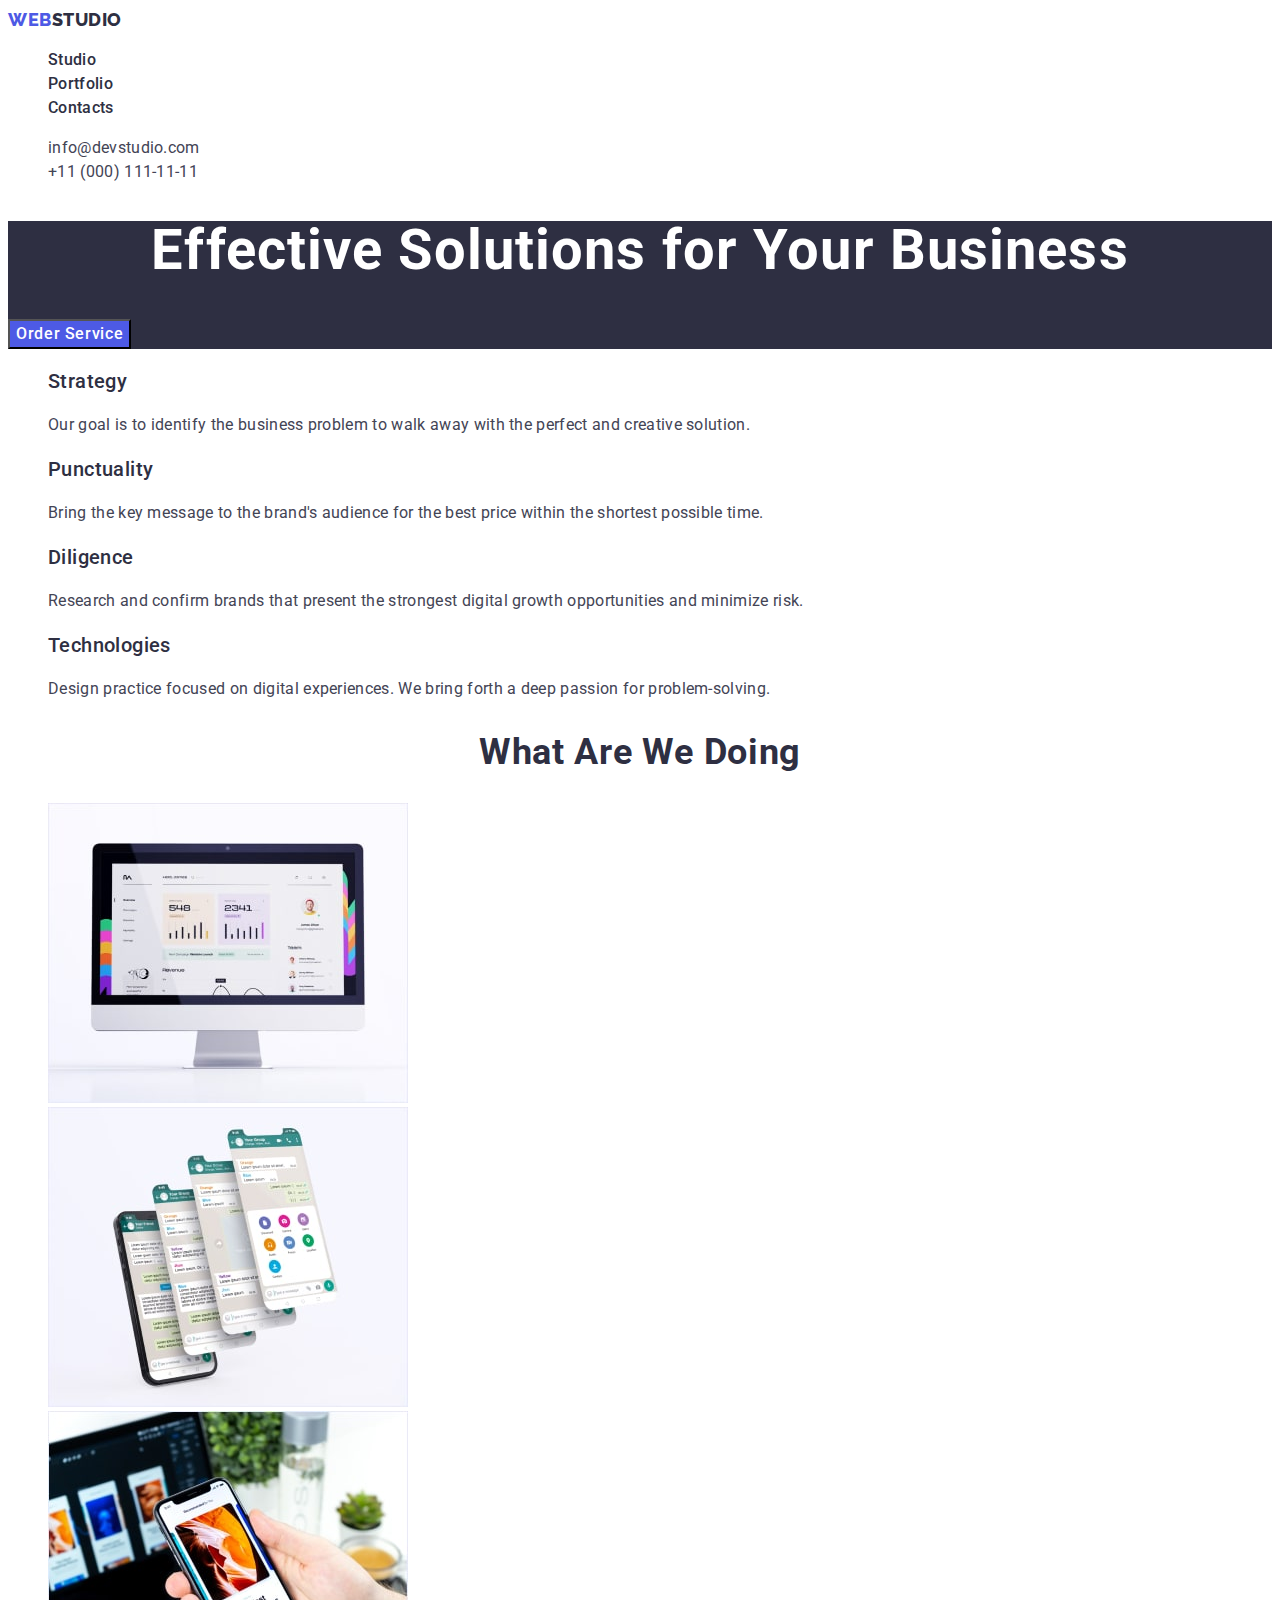
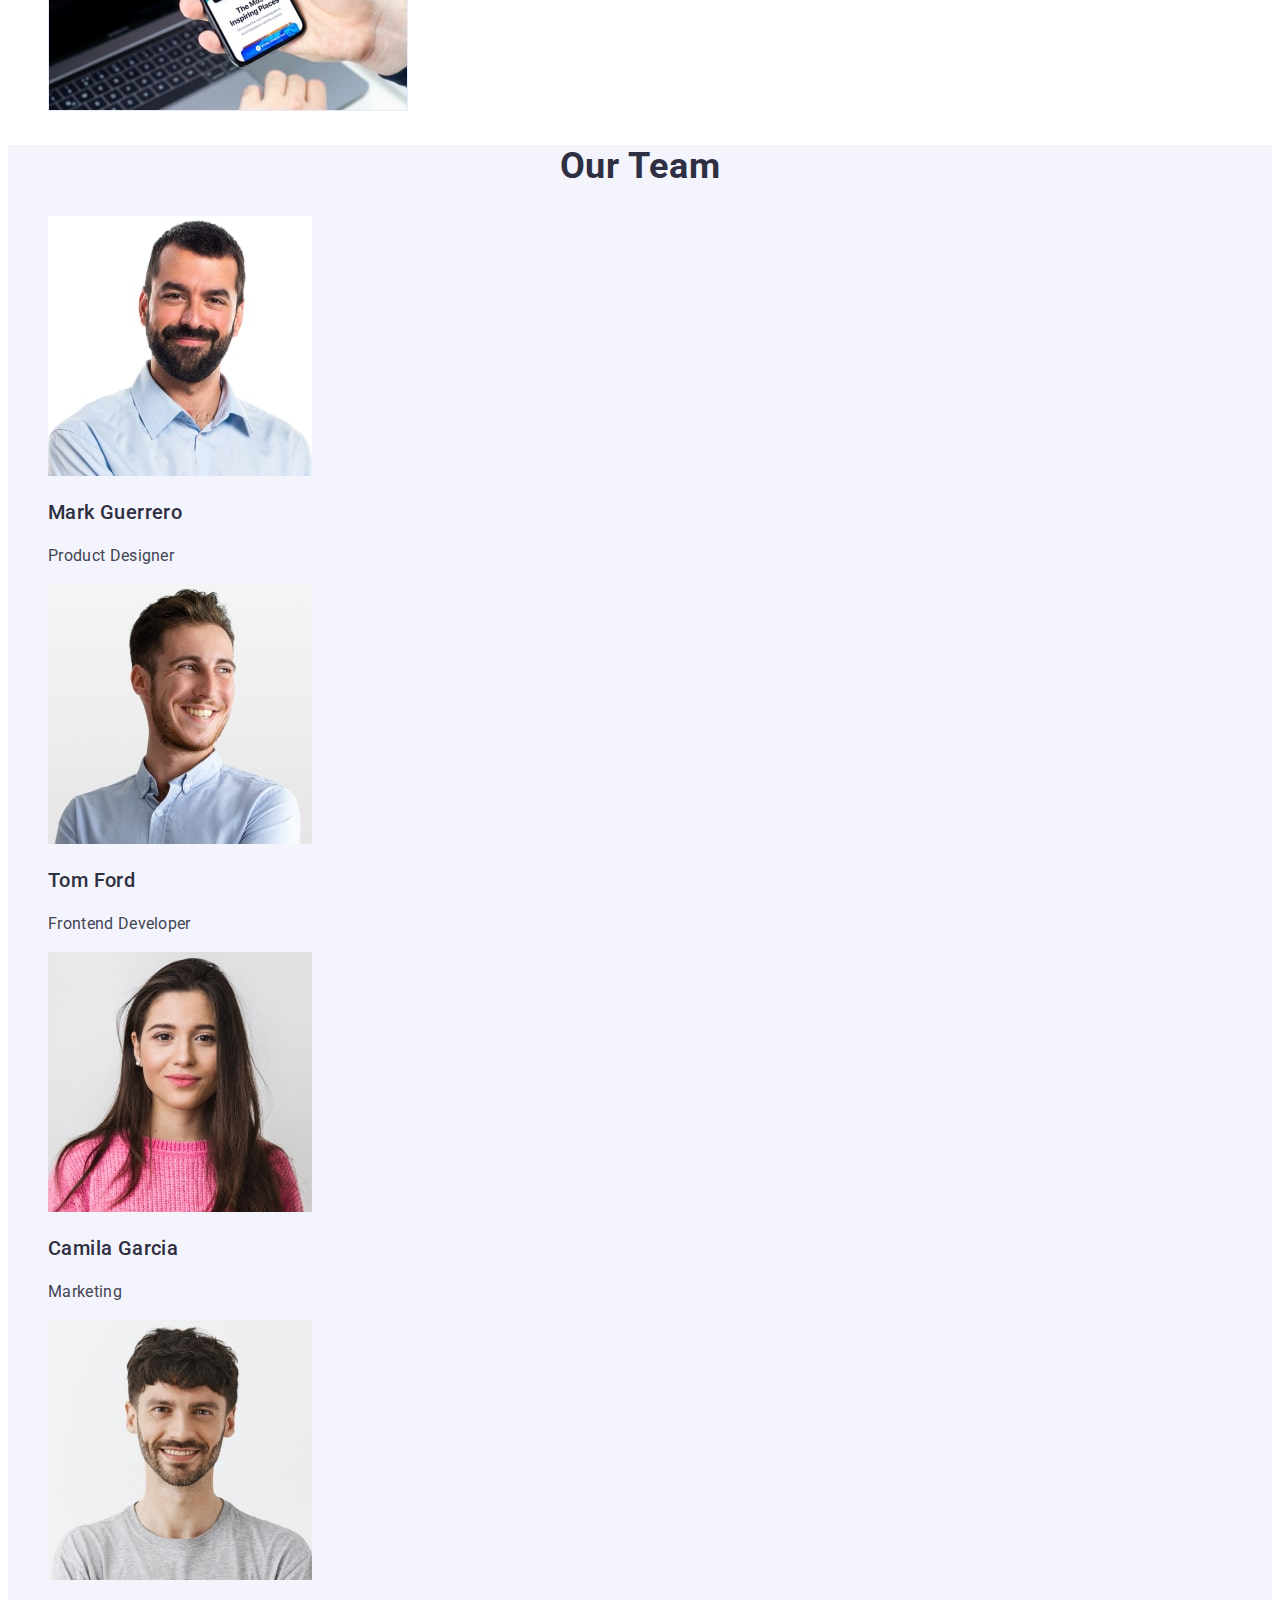
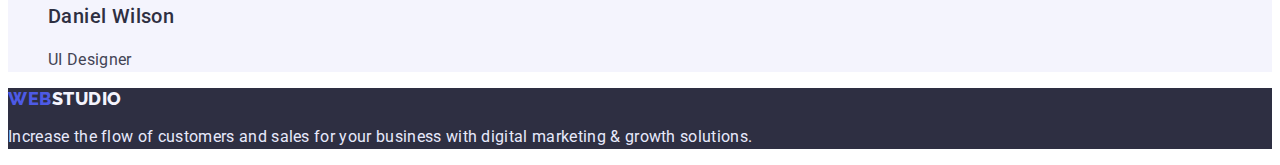
<file: index.html>
<!DOCTYPE html>
<html lang="en">
  <head>
    <meta charset="UTF-8" />
    <meta http-equiv="X-UA-Compatible" content="IE=edge" />
    <meta name="viewport" content="width=device-width, initial-scale=1.0" />
    <title>webstudio&#127912;</title>
    <link rel="stylesheet" href="./css/styles.css" />
    <link
      href="https://fonts.googleapis.com/css2?family=Raleway:wght@800&family=Roboto:wght@400;500;700;900&display=swap"
      rel="stylesheet"
    />
  </head>

  <body>
    <header>
      <nav>
        <a class="web-header link" href="./index.html"
          ><span class="accent">WEB</span>STUDIO</a
        >
        <ul>
          <li class="list"><a class="header-item link" href="">Studio</a></li>
          <li class="list">
            <a class="header-item link" href="./portfolio.html">Portfolio</a>
          </li>
          <li class="list"><a class="header-item link" href="">Contacts</a></li>
        </ul>
      </nav>
      <address>
        <ul>
          <li class="list">
            <a class="mail link" href="mailto:info@devstudio.com"
              >info@devstudio.com</a
            >
          </li>
          <li class="list">
            <a class="tel link" href="tel:+110001111111">+11 (000) 111-11-11</a>
          </li>
        </ul>
      </address>
    </header>
    <main>
      <section class="hero">
        <h1 class="hero-text">Effective Solutions for Your Business</h1>
        <button class="button-index" type="button">Order Service</button>
      </section>
      <section>
        <h2 class="visually-hidden">Features</h2>
        <ul class="list">
          <li>
            <h3 class="suptitle">Strategy</h3>
            <p class="subtitle">
              Our goal is to identify the business problem to walk away with the
              perfect and creative solution.
            </p>
          </li>
          <li>
            <h3 class="suptitle">Punctuality</h3>
            <p class="subtitle">
              Bring the key message to the brand's audience for the best price
              within the shortest possible time.
            </p>
          </li>
          <li>
            <h3 class="suptitle">Diligence</h3>
            <p class="subtitle">
              Research and confirm brands that present the strongest digital
              growth opportunities and minimize risk.
            </p>
          </li>
          <li>
            <h3 class="suptitle">Technologies</h3>
            <p class="subtitle">
              Design practice focused on digital experiences. We bring forth a
              deep passion for problem-solving.
            </p>
          </li>
        </ul>
      </section>
      <section>
        <h2 class="section-text">What are we doing</h2>
        <ul class="list">
          <li>
            <img
              src="./images/img-1.jpg"
              alt="info-1"
              width="360"
              height="300"
            />
          </li>
          <li>
            <img
              src="./images/img-2.jpg"
              alt="info-2"
              width="360"
              height="300"
            />
          </li>
          <li>
            <img
              src="./images/img-3.jpg"
              alt="info-3"
              width="360"
              height="300"
            />
          </li>
        </ul>
      </section>
      <section class="our-team">
        <h2 class="section-text">Our Team</h2>
        <ul class="list">
          <li>
            <img
              src="./images/img-1_1.jpg"
              alt="man-1"
              width="264"
              height="260"
            />

            <h3 class="suptitle">Mark Guerrero</h3>
            <p class="subtitle">Product Designer</p>
          </li>
          <li>
            <a href="">
              <img
                src="./images/img-1_2.jpg"
                alt="man-2"
                width="264"
                height="260"
            /></a>

            <h3 class="suptitle">Tom Ford</h3>
            <p class="subtitle">Frontend Developer</p>
          </li>
          <li>
            <a href=""
              ><img
                src="./images/img-1_3.jpg"
                alt="woman-1"
                width="264"
                height="260"
            /></a>
            <h3 class="suptitle">Camila Garcia</h3>
            <p class="subtitle">Marketing</p>
          </li>
          <li>
            <a href="">
              <img
                src="./images/img-1_4.jpg"
                alt="man-3"
                width="264"
                height="260"
            /></a>

            <h3 class="suptitle">Daniel Wilson</h3>
            <p class="subtitle">UI Designer</p>
          </li>
        </ul>
      </section>
    </main>
    <footer class="footer">
      <a class="web-footer link" href="./index.html"
        ><span class="accent">WEB</span>STUDIO</a
      >
      <p class="footer-text">
        Increase the flow of customers and sales for your business with digital
        marketing & growth solutions.
      </p>
    </footer>
  </body>
</html>
</file>
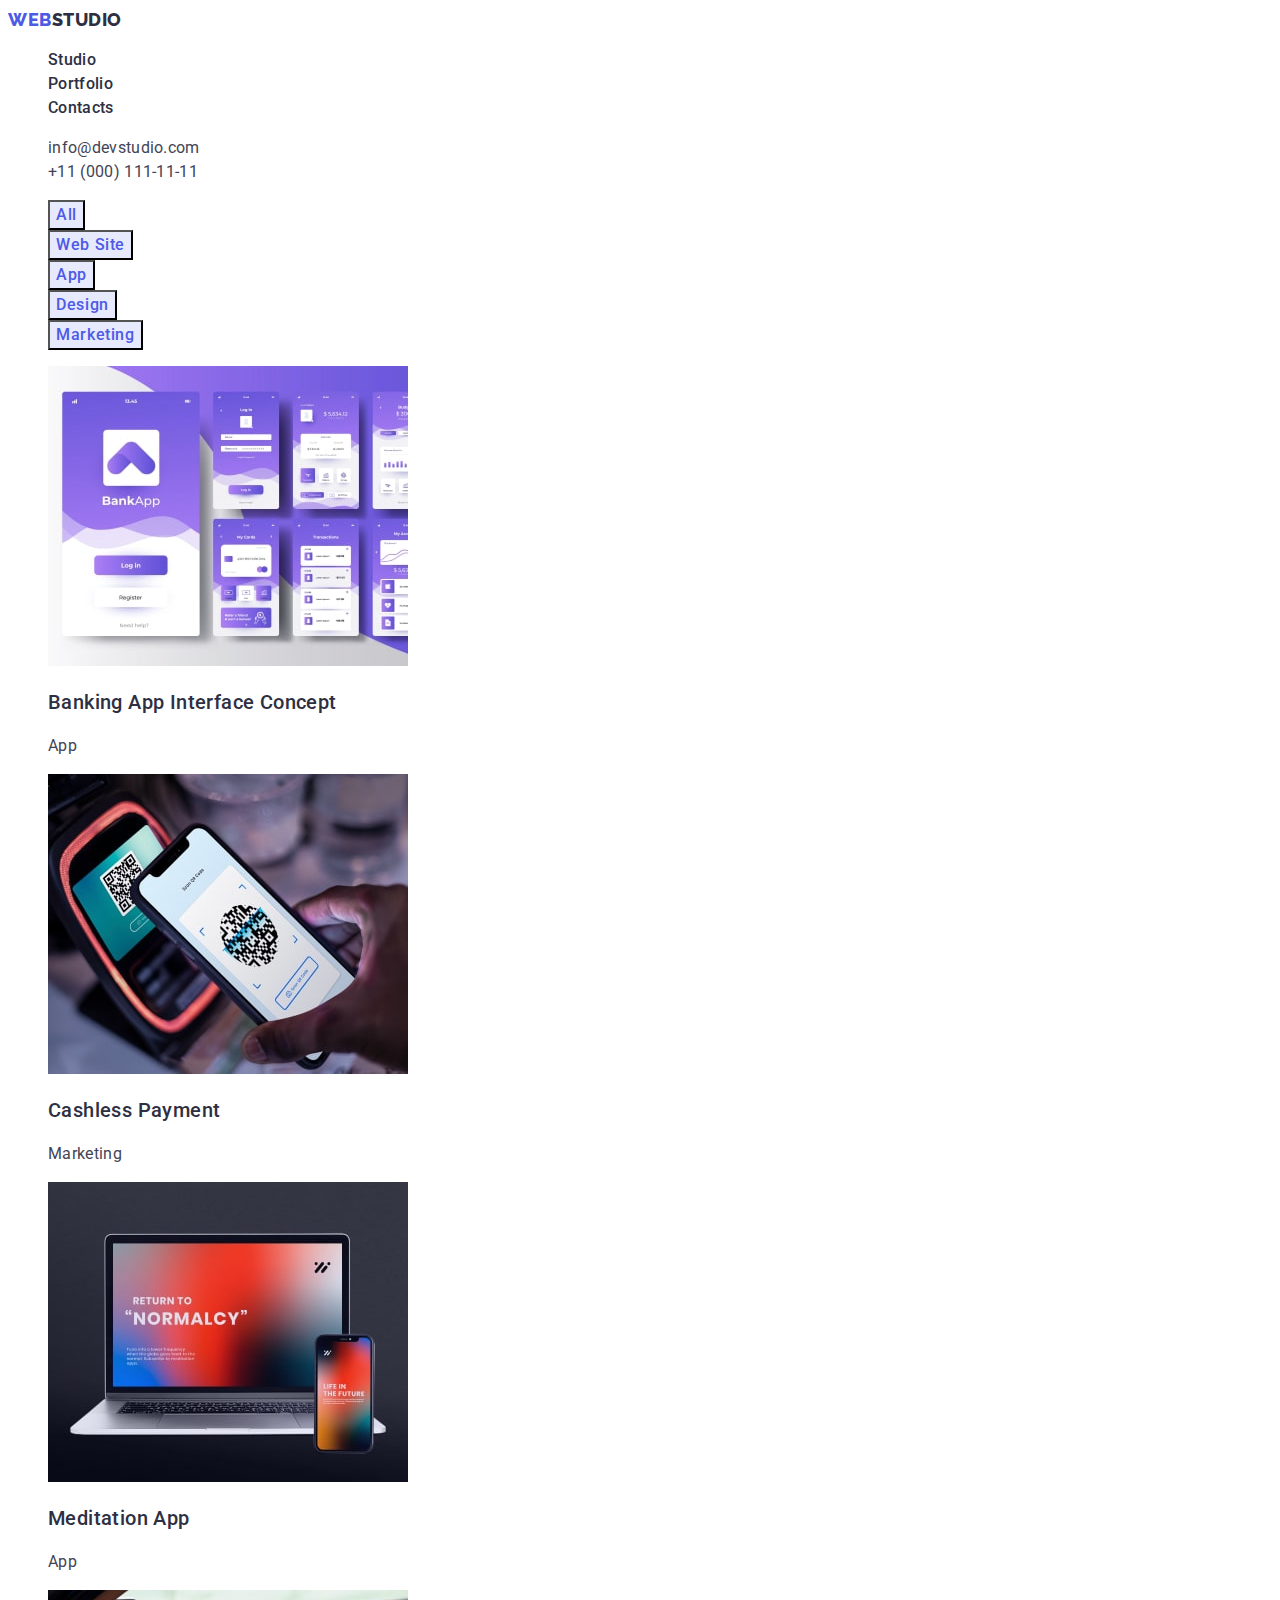
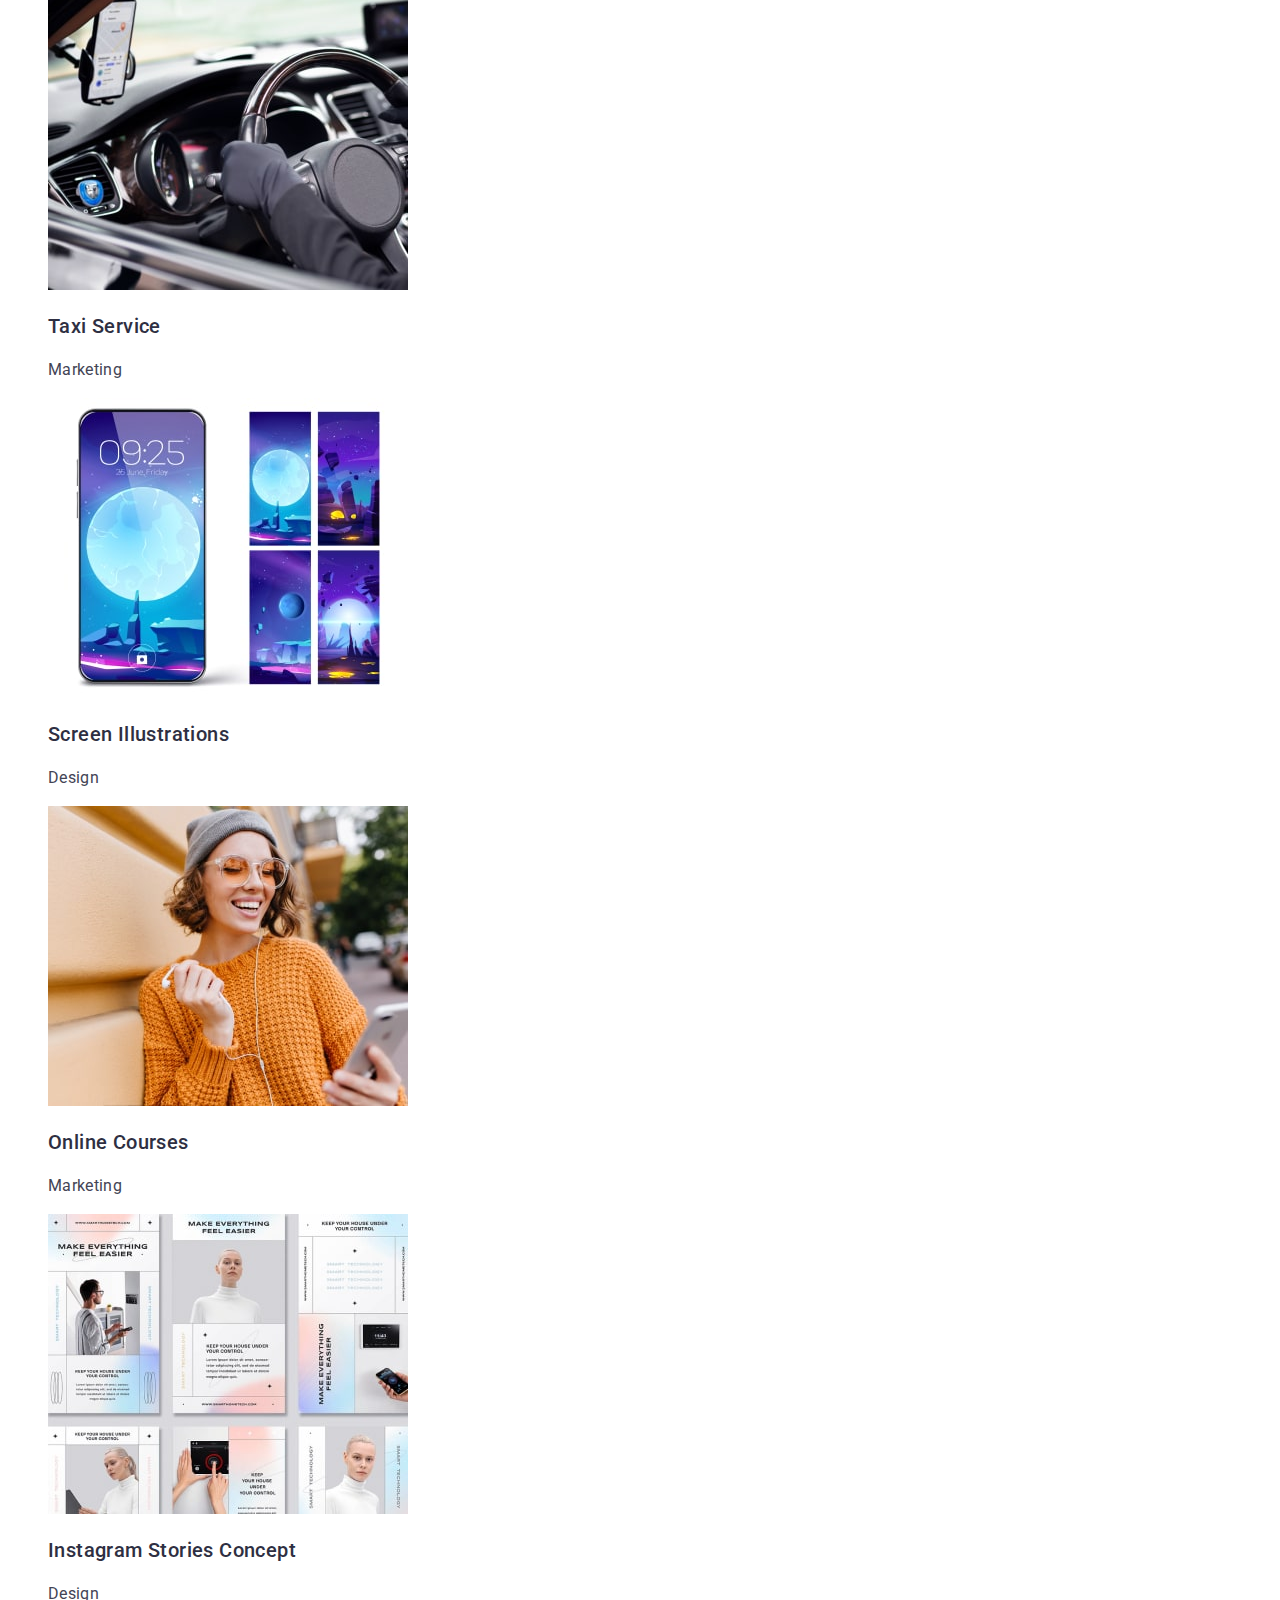
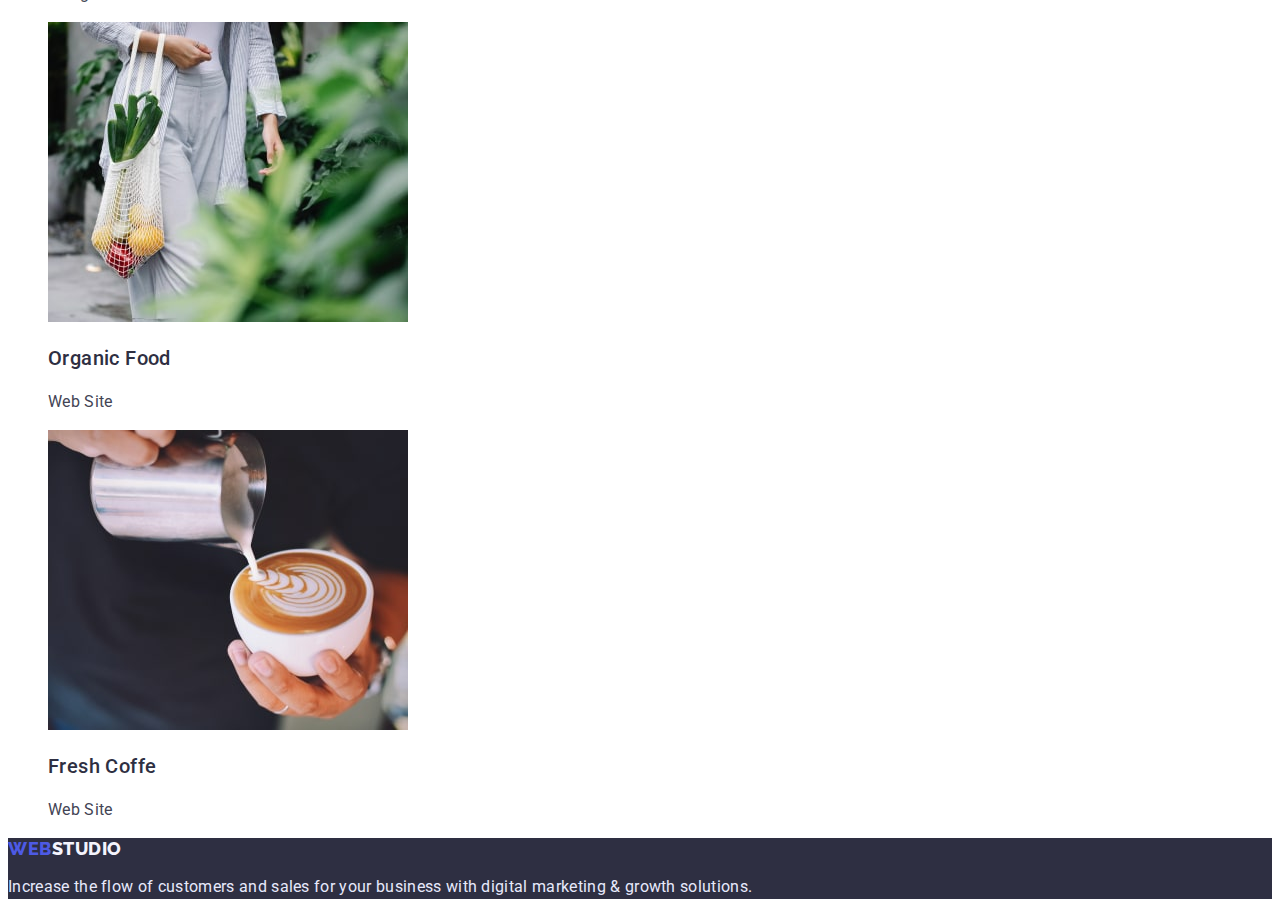
<file: portfolio.html>
<!DOCTYPE html>
<html lang="en">
  <head>
    <meta charset="UTF-8" />
    <meta http-equiv="X-UA-Compatible" content="IE=edge" />
    <meta name="viewport" content="width=device-width, initial-scale=1.0" />
    <title>Document</title>
    <link rel="stylesheet" href="./css/styles.css" />
    <link
      href="https://fonts.googleapis.com/css2?family=Raleway:wght@800&family=Roboto:wght@400;500;700;900&display=swap"
      rel="stylesheet"
    />
  </head>
  <body>
    <header>
      <nav>
        <a class="web-header link" href="./index.html"
          ><span class="accent">WEB</span>STUDIO</a
        >
        <ul>
          <li class="list"><a class="header-item link" href="">Studio</a></li>
          <li class="list">
            <a class="header-item link" href="./portfolio.html">Portfolio</a>
          </li>
          <li class="list"><a class="header-item link" href="">Contacts</a></li>
        </ul>
      </nav>
      <address>
        <ul>
          <li class="list">
            <a class="mail link" href="mailto:info@devstudio.com"
              >info@devstudio.com</a
            >
          </li>
          <li class="list">
            <a class="tel link" href="tel:+110001111111">+11 (000) 111-11-11</a>
          </li>
        </ul>
      </address>
    </header>
    <main>
      <section>
        <h1 class="visually-hidden">buttons</h1>
        <ul>
          <li class="list">
            <button class="button-portfolio" type="button">All</button>
          </li>
          <li class="list">
            <button class="button-portfolio" type="button">Web Site</button>
          </li>
          <li class="list">
            <button class="button-portfolio" type="button">App</button>
          </li>
          <li class="list">
            <button class="button-portfolio" type="button">Design</button>
          </li>
          <li class="list">
            <button class="button-portfolio" type="button">Marketing</button>
          </li>
        </ul>
        <h2 class="visually-hidden">Project card</h2>
        <ul class="list">
          <li>
            <img src="./images/bank.jpg" alt="bank" width="360" height="300" />

            <h3 class="suptitle">Banking App Interface Concept</h3>
            <p class="subtitle">App</p>
          </li>
          <li>
            <a href="">
              <img src="./images/cash.jpg" alt="cash" width="360" height="300"
            /></a>

            <h3 class="suptitle">Cashless Payment</h3>
            <p class="subtitle">Marketing</p>
          </li>
          <li>
            <a href=""
              ><img src="./images/medi.jpg" alt="medi" width="360" height="300"
            /></a>
            <h3 class="suptitle">Meditation App</h3>
            <p class="subtitle">App</p>
          </li>
          <li>
            <a href="">
              <img src="./images/taxi.jpg" alt="taxi" width="360" height="300"
            /></a>

            <h3 class="suptitle">Taxi Service</h3>
            <p class="subtitle">Marketing</p>
          </li>
          <li>
            <a href="">
              <img
                src="./images/screen.jpg"
                alt="screen"
                width="360"
                height="300"
            /></a>

            <h3 class="suptitle">Screen Illustrations</h3>
            <p class="subtitle">Design</p>
          </li>
          <li>
            <a href="">
              <img
                src="./images/courses.jpg"
                alt="courses"
                width="360"
                height="300"
            /></a>

            <h3 class="suptitle">Online Courses</h3>
            <p class="subtitle">Marketing</p>
          </li>
          <li>
            <a href="">
              <img
                src="./images/insta.jpg"
                alt="insta"
                width="360"
                height="300"
            /></a>

            <h3 class="suptitle">Instagram Stories Concept</h3>
            <p class="subtitle">Design</p>
          </li>
          <li>
            <a href="">
              <img src="./images/food.jpg" alt="food" width="360" height="300"
            /></a>

            <h3 class="suptitle">Organic Food</h3>
            <p class="subtitle">Web Site</p>
          </li>
          <li>
            <a href="">
              <img
                src="./images/coffee.jpg"
                alt="coffee"
                width="360"
                height="300"
            /></a>
            <h3 class="suptitle">Fresh Coffe</h3>
            <p class="subtitle">Web Site</p>
          </li>
        </ul>
      </section>
    </main>
    <footer class="footer">
      <a class="web-footer link" href="./index.html"
        ><span class="accent">WEB</span>STUDIO</a
      >
      <p class="footer-text">
        Increase the flow of customers and sales for your business with digital
        marketing & growth solutions.
      </p>
    </footer>
  </body>
</html>
</file>
<file: css/styles.css>
.title {
  font-family: Raleway, sans-serif;
}
:root {
  --body-text-color: #2e2f42;
  --background-color: #2e2f42;
  --link-color: #404bbf;
  --subtitle-color: #434455;
}
body {
  font-family: "Roboto", sans-serif;
  color: var(--body-text-color);
}
.list {
  list-style: none;
}
.link {
  text-decoration: none;
}
.link:hover,
.link:focus {
  color: var(--link-color);
}
.accent {
  color: #4d5ae5;
}
.visually-hidden {
  position: absolute;
  width: 1px;
  height: 1px;
  margin: -1px;
  border: 0;
  padding: 0;

  white-space: nowrap;
  clip-path: inset(100%);
  clip: rect(0 0 0 0);
  overflow: hidden;
}
.suptitle {
  font-family: "Roboto", sans-serif;
  font-weight: 500;
  font-size: 20px;
  line-height: 1.2;
  letter-spacing: 0.02em;
}

.subtitle {
  font-family: "Roboto", sans-serif;
  font-size: 16px;
  line-height: 1.5;
  letter-spacing: 0.02em;
  color: var(--subtitle-color);
}

/*============================Header============================*/
.hero {
  background-color: var(--background-color);
}
.hero-text {
  font-weight: 700;
  font-size: 56px;
  line-height: 1.07;
  text-align: center;
  letter-spacing: 0.02em;
  color: #ffffff;
}
.web-header {
  font-family: "Raleway", sans-serif;
  font-style: normal;
  font-weight: 800;
  font-size: 18px;
  line-height: 1.33;
  display: flex;
  align-items: center;
  letter-spacing: 0.03em;
  text-transform: uppercase;
  color: #2e2f42;
}

.header-item {
  font-weight: 500;
  font-size: 16px;
  line-height: 1.5;
  letter-spacing: 0.02em;
  color: var(--body-text-color);
}
.header-item:hover,
.header-item:focus {
  color: var(--link-color);
}

.tel {
  font-style: normal;
  font-size: 16px;
  line-height: 1.5;
  letter-spacing: 0.02em;
  color: #434455;
}
.mail {
  font-style: normal;
  font-size: 16px;
  line-height: 1.5;
  letter-spacing: 0.02em;
  color: #434455;
}
.tel:hover,
.tel:focus {
  color: var(--link-color);
}
.mail:hover,
.mail:focus {
  color: var(--link-color);
}
/*============================Sections============================*/
.our-team {
  background-color: #f4f4fd;
}

.section-text {
  font-weight: 700;
  font-size: 36px;
  line-height: 1, 11;
  text-align: center;
  letter-spacing: 0.02em;
  text-transform: capitalize;
}

/*============================Buttons============================*/
.button-index {
  font-family: inherit;
  font-size: 16px;
  font-weight: 500;
  line-height: 1.5;
  display: flex;
  letter-spacing: 0.04em;
  text-align: center;
  color: #ffffff;
  background-color: #4d5ae5;
  cursor: pointer;
}
.button-index:hover,
.button-index:focus {
  color: #e7e9fc;
  background-color: #404bbf;
}
.button-portfolio {
  font-family: inherit;
  font-size: 16px;
  font-weight: 500;
  line-height: 1.5;
  letter-spacing: 0.04em;
  text-align: center;
  color: #4d5ae5;
  background-color: #e7e9fc;
  cursor: pointer;
}
.button-portfolio:hover {
  color: #e7e9fc;
  background-color: #4d5ae5;
}
.button-portfolio:focus {
  color: #e7e9fc;
  background-color: #404bbf;
}
/*============================Footer============================*/
.footer {
  background-color: var(--background-color);
}
.web-footer {
  font-family: Raleway, sans-serif;
  font-style: normal;
  font-weight: 800;
  font-size: 18px;
  line-height: 1.17;
  display: flex;
  align-items: center;
  letter-spacing: 0.03em;
  text-transform: uppercase;
  color: #f4f4fd;
}
.footer-text {
  
  font-size: 16px;
  line-height: 1.5;
  letter-spacing: 0.02em;
  color: #e7e9fc;
}
</file>
